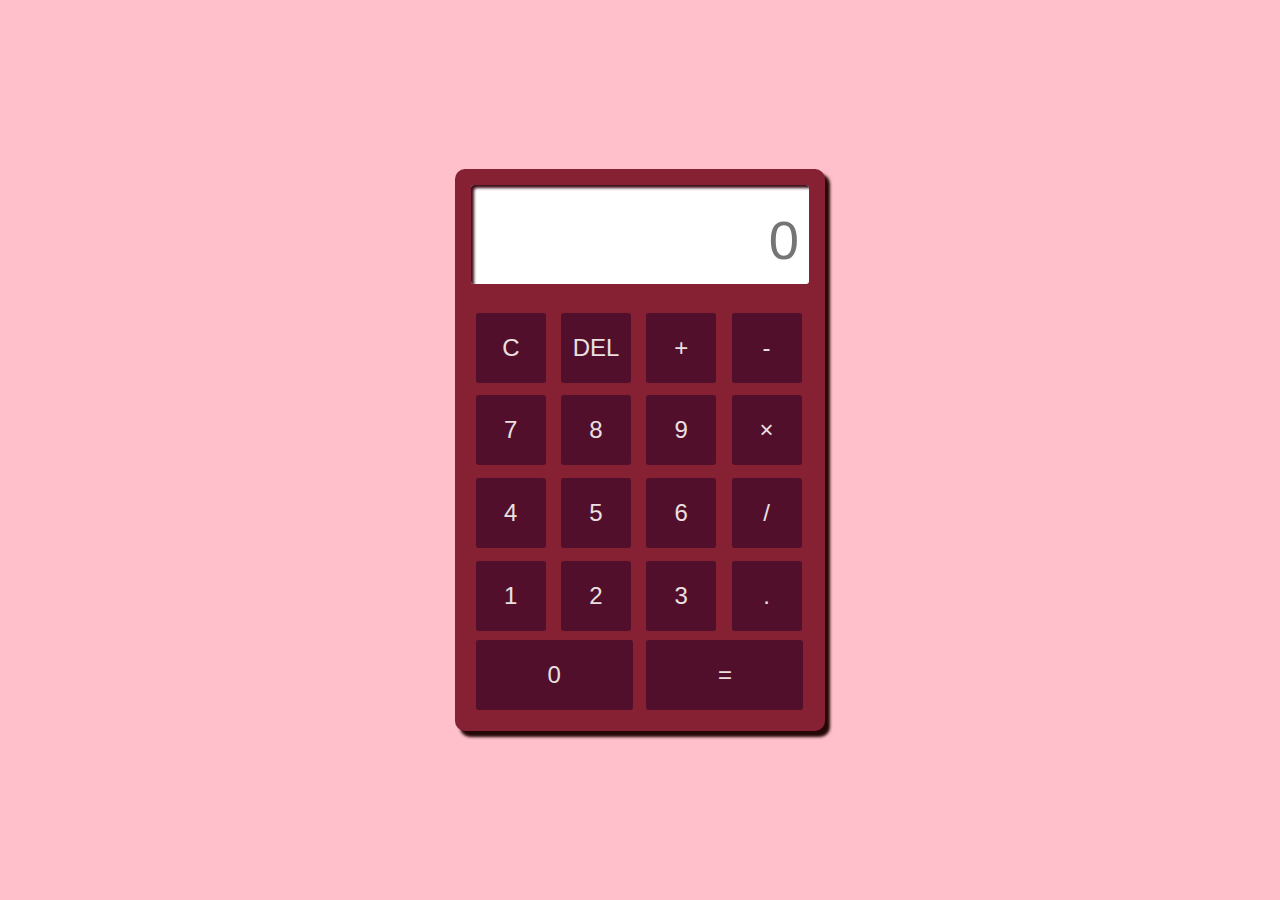
<file: task4/index.html>
<!DOCTYPE html>
<html lang="en">
<head>
    <meta charset="UTF-8">
    <meta http-equiv="X-UA-Compatible" content="IE=edge">
    <meta name="viewport" content="width=device-width, initial-scale=1.0">
    <title>Document</title>
    <link rel="stylesheet" href="styles.css" class="rel">
</head>
<body>
    <div class="calculator">
        <input type="text" id="result" class="output" placeholder="0">
        <div class="keys">
            <input type="button" value="C" class="key" onclick="clearScreen()">
            <input type="button" value="DEL" class="key" onclick="backspace()">
            <input type="button" value="+" class="key key-op" onclick="display('+')">
            <input type="button" value="-" class="key key-op" onclick="display('-')">
            <input type="button" value="7" class="key" onclick="display('7')">
            <input type="button" value="8" class="key" onclick="display('8')">
            <input type="button" value="9" class="key" onclick="display('9')">
            <input type="button" value="&times" class="key key-op" onclick="display('*')">
            <input type="button" value="4" class="key" onclick="display('4')">
            <input type="button" value="5" class="key" onclick="display('5')">
            <input type="button" value="6" class="key" onclick="display('6')">
            <input type="button" value="/" class="key key-op" onclick="display('/')">
            <input type="button" value="1" class="key" onclick="display('1')">
            <input type="button" value="2" class="key" onclick="display('2')">
            <input type="button" value="3" class="key" onclick="display('3')">
            <input type="button" value="." class="key" onclick="display('.')">
            
        </div>
        <div class="special">
            <input type="button" value="0" class="key key-zero" onclick="display('0')">
            <input type="button" value="=" class="key key-ent" onclick="solve()">
        </div>
    </div>
    <script src="scriptsc.js"></script>
</body>
</html>
</file>
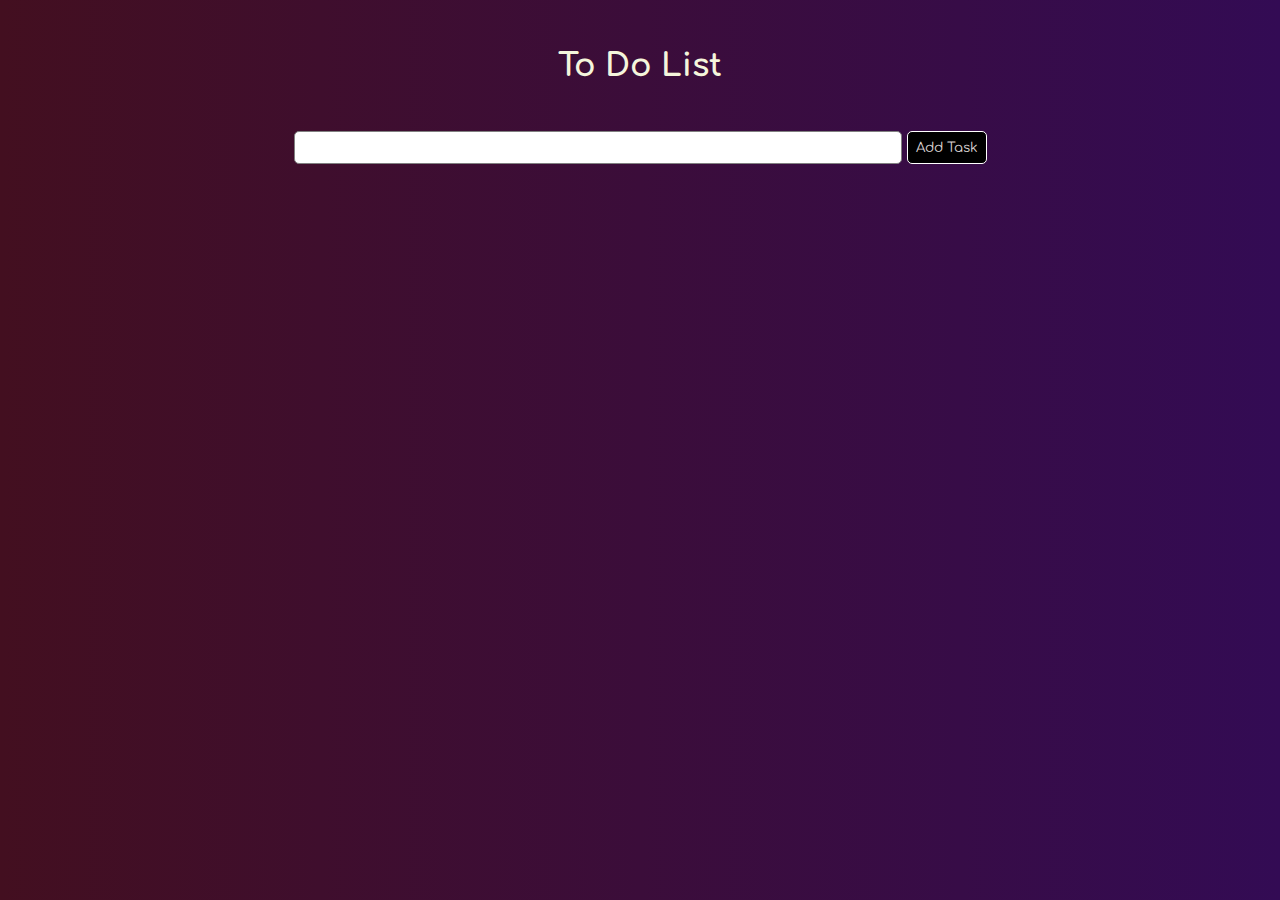
<file: task1/todo.html>
<!DOCTYPE html>
<html lang="en">
<head>
    <meta charset="UTF-8">
    <meta http-equiv="X-UA-Compatible" content="IE=edge">
    <meta name="viewport" content="width=device-width, initial-scale=1.0">
    <title>To Do List</title>
    <link rel="stylesheet" href="https://cdnjs.cloudflare.com/ajax/libs/font-awesome/6.2.0/css/all.min.css" integrity="sha512-xh6O/CkQoPOWDdYTDqeRdPCVd1SpvCA9XXcUnZS2FmJNp1coAFzvtCN9BmamE+4aHK8yyUHUSCcJHgXloTyT2A==" crossorigin="anonymous" referrerpolicy="no-referrer" />
    <link rel="stylesheet" href="todo.css">
</head>

<body>
    <div class="container">
        <div class="nav">
            <h2>
                <i class="fa-sharp fa-solid fa-list"></i>
                  To Do List</h2>
            <div class="user-input">
                <input id="input" type="text">
                <button onclick="addTask()">Add Task</button>
            </div>
        </div>
    </div>

    <div class="container">
        <div class="tasklist">

        </div>
    </div>
    <script src="todo.js"></script>
</body>
</html>
</file>
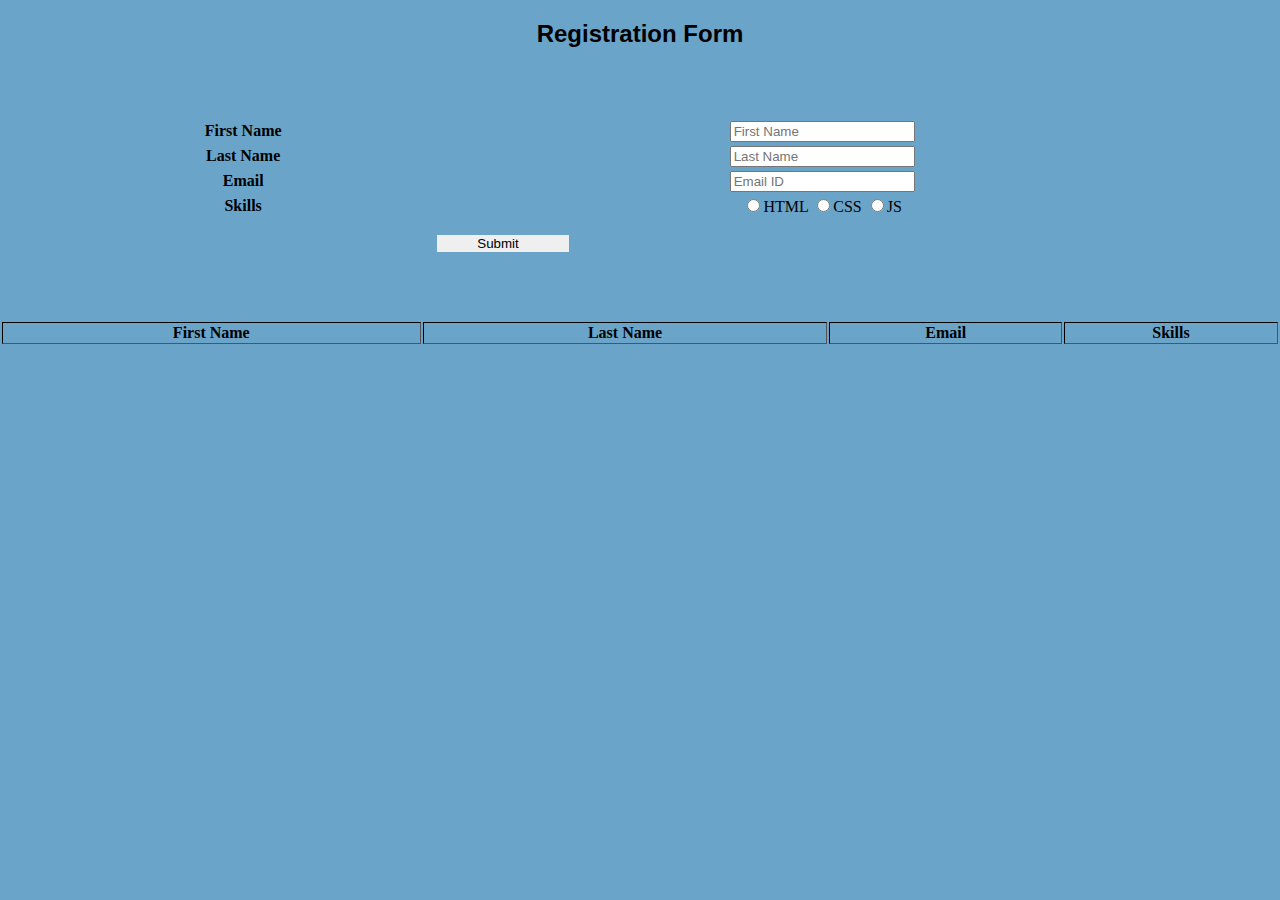
<file: task3/reg_index.html>
<!DOCTYPE html>
<html>
<head>
	<title>Table</title>
	<link rel="stylesheet" href="reg_styles.css">
</head>
<body>
<h2>Registration Form</h2>
	<form onsubmit="Submit()">
		<table>
			
				<tr>
					<th>First Name</th>
					<td><input type="text" name="fname" id="fname" placeholder="First Name"></td>
				</tr>
			
			
				<tr>
					<th>Last Name</th>
					<td><input type="text" name="lname" id="lname" placeholder="Last Name"></td>
				</tr>
				<tr>
					<th>Email</th>
					<td><input type="text" name="email" id="email" placeholder="Email ID"></td>
				</tr>
                
				<tr>
					<th>Skills</th>
                    
                    <td><input type="radio" rowspan="1" name="skills" id="skills"  value="HTML">HTML
                    <input type="radio" rowspan="1" name="skills" id="skills"  value="CSS">CSS
                    <input type="radio" rowspan="1" name="skills" id="skills"  value="JS">JS</td>
                    
                </tr>
				<tr>
                    <td></td>
					<center><td rowspan="3"><input type="button" name="button" id="btn" class="button" value="Submit" onclick="Details()"></td></center>
				</tr>
			
		</table>
    </form>
		<table border="2" id="show">
			<thead>
				<tr>
					<th>First Name</th>
					<th>Last Name</th>
					<th>Email</th>
					<th>Skills</th>
				</tr>
			</thead>
		</table>

<script src="reg_script.js"></script>
</body>
</html>
</file>
<file: task4/styles.css>
* {
    margin: 0;
    padding: 0;
    box-sizing: border-box;
}

body {
    background: pink;

}

.calculator{
    width: 370px;
    background: rgb(133, 33, 50);
    color: rgb(4, 4, 4);
    position: absolute;
    top: 50%;
    left: 50%;
    transform: translate(-50%, -50%);
    overflow: hidden;
    border-radius: 10px;
    padding: 1rem;
    font-weight: bold;
    box-shadow: 5px 5px 3px rgb(37, 7, 7);
}

.output{
    font-size: 3.4rem;
    text-align: right;
    padding-top: 1.5rem;
    padding-bottom: 0.75rem;
    padding-right: 10px;
    padding-left: 10px;
    color: rgb(0, 0, 0);
    margin-bottom: 1.5rem;
    width: 100%;
    border: none;
    display: block;
    outline: rgb(99, 64, 64);
    border-radius: 3px;
    box-shadow: inset 3px 3px 3px rgb(59, 13, 23);
}

.keys{
    display: grid;
    grid-template-columns: repeat(4, 1fr);
    grid-gap: 3px;
}

.key{
    background: whitesmoke;
    border: none;
    font-size: 1.5rem;
    color: rgb(235, 224, 224);
    width: 70px;
    height: 70px;
    cursor: pointer;
    border-radius: 3px;
    background-color: rgb(81, 15, 44);
    margin: 0.3rem;
}

.key-ent, .key-zero{
    width: 157px;
}

.key:active,
.key:focus{
    background: black;
}

.key-op:focus{
    color:rgb(0, 0, 0);
    background: beige;
}
</file>
<file: task1/todo.css>
@import url('https://fonts.googleapis.com/css2?family=Albert+Sans&family=Comfortaa:wght@700&display=swap');

*{
    padding: 0;
    margin: 0;
    box-sizing: border-box;
}

body{
    font-family: 'Comfortaa', cursive;
    background-image: linear-gradient(to right,
    #430f20, #330b54);
    color:beige;
}

.container{
    width: 95%;
    margin: auto;
}

.nav{
    display: contents;
    justify-content: space-between;
    width: 100%;
    margin: 25px 0;

}

.nav h2{
    margin-top: 3rem;
    margin-bottom: 3rem;
    font-size: 2rem;
    text-align: center;
}

.user-input{
    width: auto;
    text-align: center;
}

.user-input input{
    width: 50%;
    outline: none;
    padding: 8px;
    border: 1px solid gray;
    border-radius: 5px;
    -webkit-transition: all 0.30s ease-in-out;
    -moz-transition: all 0.30s ease-in-out;
    -ms-transition: all 0.30s ease-in-out;
    -o-transition: all 0.30s ease-in-out;
    transition: 0.30s ease-in-out;
}

.user-input input:focus{
    box-shadow: 0 0 5px #f9f9f9;
    border: 1px solid rgb(0, 0, 0);
}

.user-input button{
    cursor: pointer;
    padding: 8px;
    width: fit-content;
    transition: 1s;
    outline: none;
    background-color: #000000;
    border: 1px solid rgb(255, 255, 255);
    border-radius: 5px;
    color: rgb(219, 211, 211);
    font-family: 'Comfortaa', cursive;
}

.user-input button:hover{
    background-color: transparent;
    background-color: #330b54;
    color: rgb(219, 211, 211);
}

.tasklist{
    width: 500px;
    margin: auto;
}

.item{
    background-color: rgb(255, 255, 255);
    display: flex;
    justify-content: space-between;
    width: 100%;
    height: auto;
    border-radius: 1rem;
    padding: 16px;
    color: black;
    margin-top: 20px;
    font-size: 1rem;
    text-transform: uppercase;
    -webkit-transition: all 0.30s ease-in-out;
    -moz-transition: all 0.30s ease-in-out;
    -ms-transition: all 0.30s ease-in-out;
    -o-transition: all 0.30s ease-in-out;
    transition: 0.30s ease-in-out;
}

.item:hover{
    box-shadow: 0 0 5px rgb(255, 255, 255);
    border: 1px solid rgb(0, 0, 0);
}

.item i{
    cursor: pointer;
    margin: 0 5px;
}

@media(max-width:768px){
    .nav{
        align-items: center;
    }

    .nav h2{
        margin: 10px 0;
    }

    .user-input{
        width: 100%;
    }
}

@media(max-width:480px){
    .user-input input{
        width: 74%;;
    }
}

@media(max-width:320px){
    .user-input input{
        width: 60%;;
    }
}
</file>
<file: task3/reg_styles.css>
body{
    display: flex;
    flex-direction: column;
    margin: auto;
    min-height: auto;
    background-color: rgb(106, 164, 200);
    font-family: Cambria, Cochin, Georgia, Times, 'Times New Roman', serif;
}

h2{
    font-family: 'Trebuchet MS', 'Lucida Sans Unicode', 'Lucida Grande', 'Lucida Sans', Arial, sans-serif;
    text-align: center;
    text-emphasis:initial;
}

form{
    display: flex;
    flex-direction: column;
    border: 5px;
    border-color: black;
}

form, .button{
    margin-left: 20px;
    display: inline;
    padding-left: 50px;
    padding-right: 50px;
    display: flex;
    flex-direction: column;
    border: 5px;
    border-color: black;
}

.button{
    margin-block: 15px;
    padding-left: 40px;
    padding-right: 50px;
    
}
table{
    border: black;
    margin-top: 50px;
    text-align: center;
}
</file>
